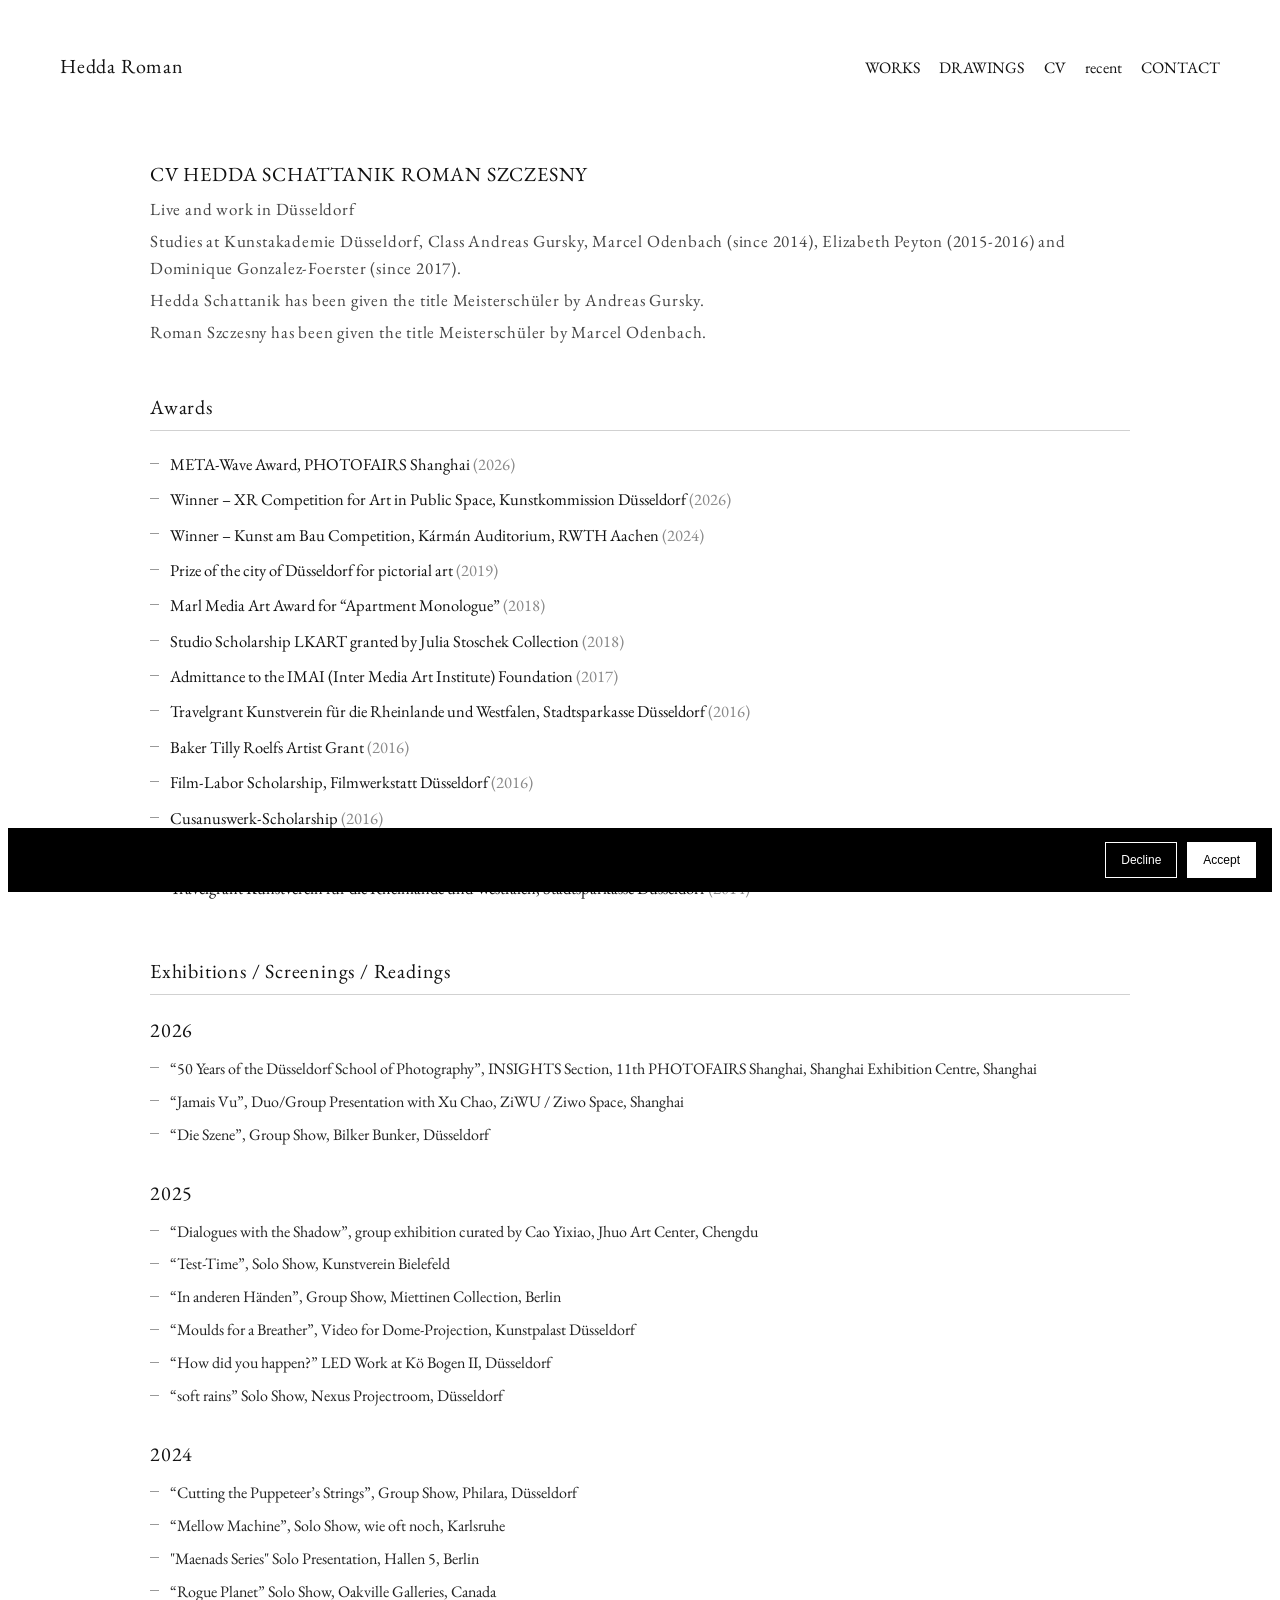
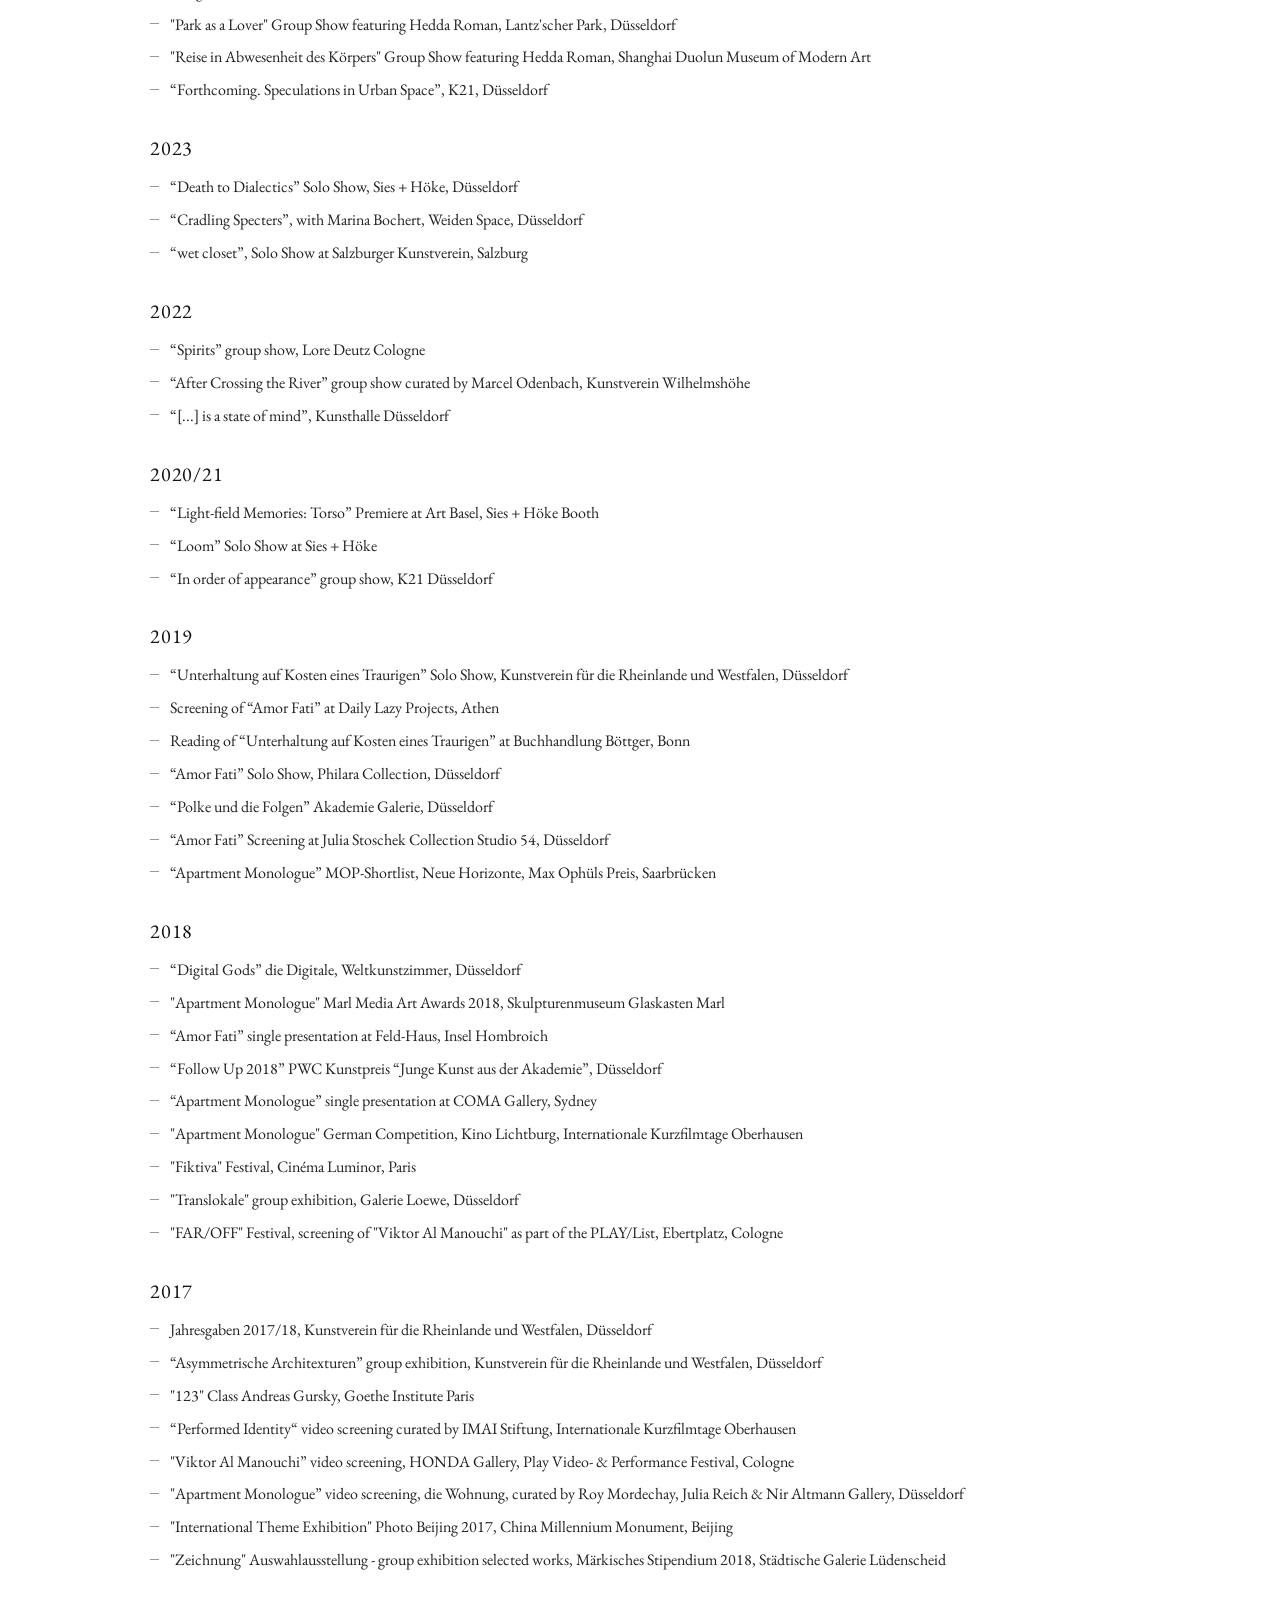
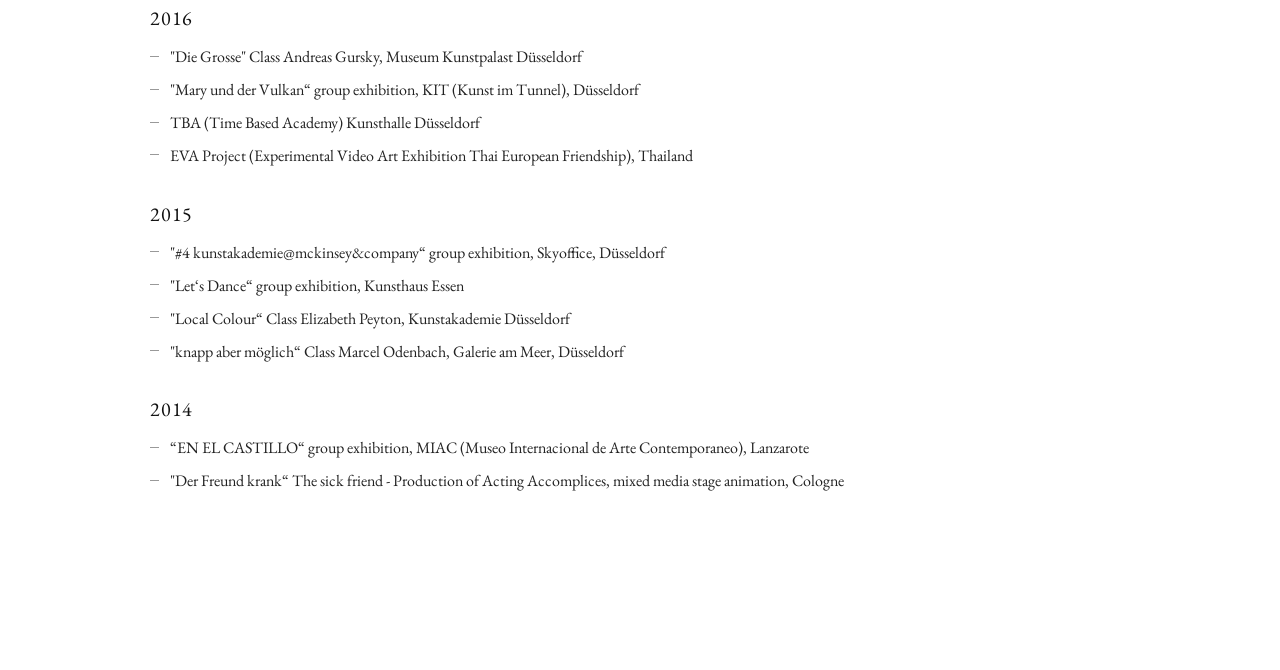
<file: cv.html>
<!DOCTYPE html>
<html lang="en">
<head>
<meta charset="utf-8">
<meta name="viewport" content="width=device-width, initial-scale=1">
<title>cv — Hedda Roman</title>
<link rel="preconnect" href="https://fonts.googleapis.com">
<link rel="preconnect" href="https://fonts.gstatic.com" crossorigin>
<link href="https://fonts.googleapis.com/css2?family=EB+Garamond:ital,wght@0,400;0,500;1,400&family=Jost:wght@400;500;600;800&display=swap" rel="stylesheet">
<link rel="stylesheet" href="style.css">
</head>
<body>

<header class="cv__bar">
  <a class="brand" href="index.html">Hedda Roman</a>
  <nav class="nav" data-nav aria-label="Primary"></nav>
</header>

<main class="cv">
  <div class="cv__wrap">
    <h1 class="cv__title" data-cv-title></h1>
    <div class="cv__subtitle" data-cv-intro></div>
    <section>
      <h2 data-i18n="cvHeadings.awards">Awards</h2>
      <div data-cv-awards></div>
    </section>
    <section>
      <h2 data-i18n="cvHeadings.shows">Exhibitions / Screenings / Readings</h2>
      <div data-cv-exh></div>
    </section>
  </div>
</main>

<script src="data.js"></script>
<script src="app.js"></script>
<script>
(function () {
  document.querySelector('[data-nav]').innerHTML = navMarkup('CV', '');

  document.querySelector('[data-cv-title]').textContent = CV.title;
  document.querySelector('[data-cv-intro]').innerHTML =
    CV.intro.map(p => `<p style="margin:0 0 6px">${p}</p>`).join('');

  document.querySelector('[data-cv-awards]').innerHTML = CV.awards
    .map(([txt, yr]) => `<p class="award">${txt} <span style="color:#888">(${yr})</span></p>`)
    .join('');

  document.querySelector('[data-cv-exh]').innerHTML = CV.exhibitions
    .map(([year, items]) => `
      <div class="year-group">
        <p class="year">${year}</p>
        ${items.map(t => `<p class="exh">${t}</p>`).join('')}
      </div>`)
    .join('');
})();
</script>
</body>
</html>
</file>
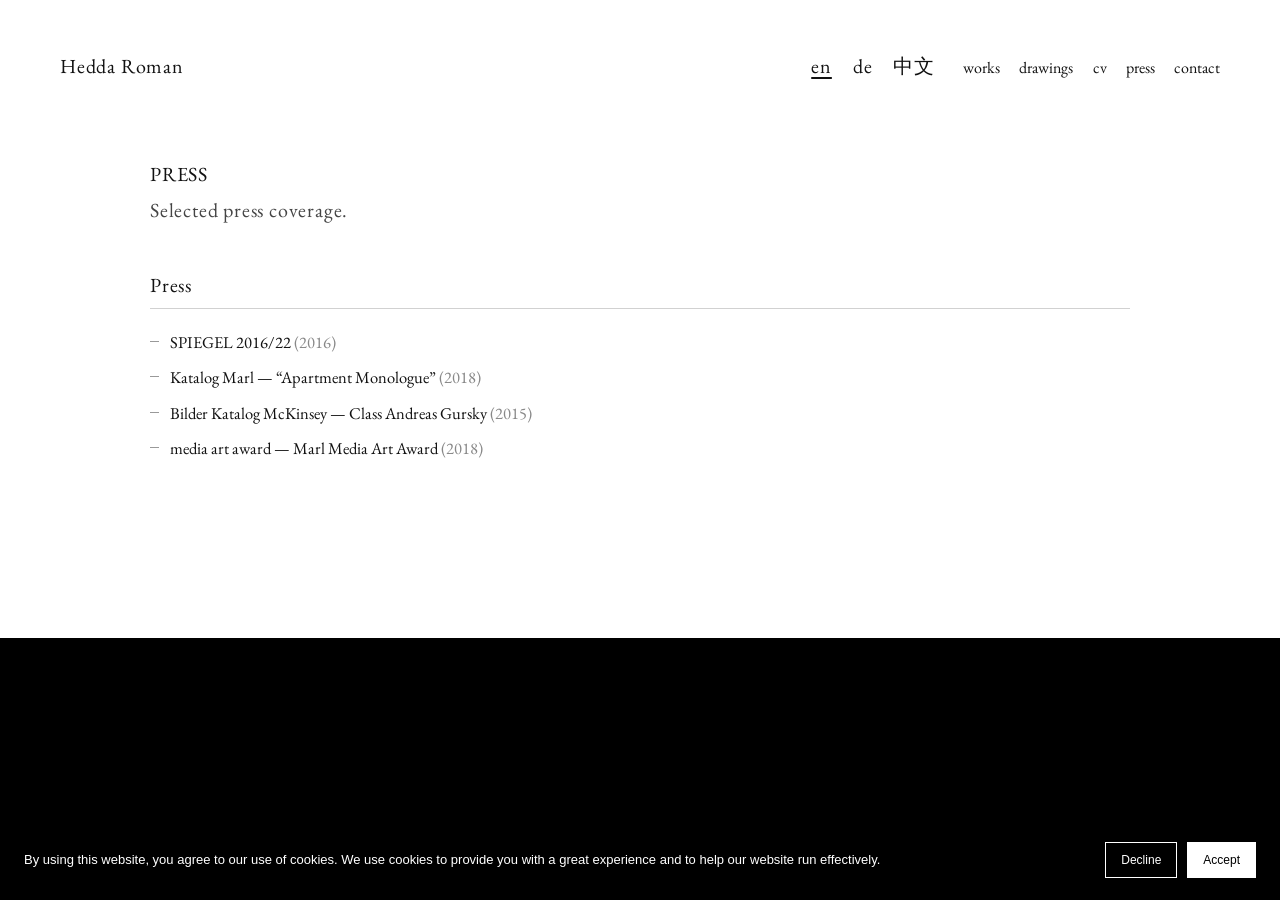
<file: press.html>
<!DOCTYPE html>
<html lang="en">
<head>
<meta charset="utf-8">
<meta name="viewport" content="width=device-width, initial-scale=1">
<title>press — Hedda Roman</title>
<link rel="preconnect" href="https://fonts.googleapis.com">
<link rel="preconnect" href="https://fonts.gstatic.com" crossorigin>
<link href="https://fonts.googleapis.com/css2?family=EB+Garamond:ital,wght@0,400;0,500;1,400&family=Jost:wght@400;500;600;800&display=swap" rel="stylesheet">
<link rel="stylesheet" href="style.css">
</head>
<body data-title-key="press">

<header class="cv__bar">
  <a class="brand" href="index.html">Hedda Roman</a>
  <div class="sqs-slice lang" data-slice-type="language" data-lang></div>
  <nav class="nav" data-nav aria-label="Primary"></nav>
</header>

<main class="cv">
  <div class="cv__wrap">
    <h1 class="cv__title" data-i18n="press.title">PRESS</h1>
    <div class="cv__subtitle" data-i18n="press.subtitle">Selected press coverage.</div>
    <section>
      <h2 data-i18n="press.section">Press</h2>
      <div data-press></div>
    </section>
  </div>
</main>

<script src="data.js"></script>
<script src="i18n.js"></script>
<script src="app.js"></script>
<script>
(function () {
  document.querySelector('[data-nav]').innerHTML = navMarkup('PRESS', '', SITE.navContact);

  const PRESS = [
    ['SPIEGEL 2016/22', '2016'],
    ['Katalog Marl — “Apartment Monologue”', '2018'],
    ['Bilder Katalog McKinsey — Class Andreas Gursky', '2015'],
    ['media art award — Marl Media Art Award', '2018']
  ];
  document.querySelector('[data-press]').innerHTML = PRESS
    .map(([txt, yr]) => `<p class="award">${txt} <span style="color:#888">(${yr})</span></p>`)
    .join('');
})();
</script>
</body>
</html>
</file>
<file: style.css>
/* ==========================================================================
   Hedda Roman — site clone
   Stylesheet rebuilt 1:1 from the live Squarespace cover-page theme.
   Token values are copied verbatim from the original's #slide-styles block:

     .branding-font  { font-family:EB Garamond;font-weight:400;font-size:20px;
                       text-transform:none;letter-spacing:.04em;line-height:1em }
     .navigation-font{ font-family:EB Garamond;font-weight:400;font-size:20px;
                       text-transform:lowercase;letter-spacing:.04em }
     .heading-font   { font-family:futura-pt;font-size:86px;font-weight:400;
                       letter-spacing:.01em;line-height:1em }
     .body-font      { font-family:futura-pt;font-weight:800;font-size:106px;
                       line-height:1.4em;letter-spacing:.04em }

     .sqs-slide-layer.full-width-height { position:absolute;top:0;left:0;
                                          width:100%;height:100%;overflow:hidden }
     .sqs-slide-layer-content     { position:relative;padding:40px 60px 60px 60px;
                                    box-sizing:border-box }
     .full-width-height>.sqs-slide-layer-content { height:100% }
     .align-content-center-vert   { display:flex;justify-content:center;
                                    flex-direction:column }
     .sqs-slice-group.top-full-width { position:absolute;top:40px;left:60px;right:60px }
     .group-links.top-right          { position:absolute;top:40px;right:60px }
     .group-copy.restrict-width-1000 { max-width:880px;width:100% }
     .alignment-left .sqs-slide-layer-content .group-copy,
     .alignment-left [data-slice-type="body"] { text-align:left;margin-left:0;
                                               margin-right:auto }
     [data-slice-type="body"] { max-width:36em }
     [data-slice-type="navigation"] ul { font-family:EB Garamond;font-weight:400;
        font-size:20px;text-transform:lowercase;letter-spacing:.04em }
     navigation ul li a { padding:.8em .6em ; color:#fff; transition:color 100ms ease-in-out }
     navigation ul li:first-of-type a { padding-left:0 }
     navigation ul li:last-of-type  a { padding-right:0 }
     navigation ul li a:hover { color:rgba(255,255,255,.6) }
     .social-icons-size-medium.social-icons-style-regular
       [data-slice-type="social-icons"] .icon-wrapper { width:24px;height:24px;margin:0 7px }
     .icon-wrapper { position:relative;overflow:hidden;vertical-align:middle;
                     transform:translatez(0) }
     .icon-wrapper>div { position:absolute;top:0;left:0;width:100%;height:100% }
     .icon-wrapper svg { position:absolute;top:0;left:0;width:100%;height:100% }
     (regular style) .icon-wrapper>div { transform:scale(2) }
     .scrim { position:absolute;inset:0;z-index:9999;
              background-color:rgba(0,0,0,.2) }
   ========================================================================== */

/* --------------------------------------------------------------------------
   Fonts — EB Garamond is used by the original for branding + navigation.
   futura-pt is an Adobe (Typekit) face the original loads via kit id; the
   closest free metric match is Jost, which we ship as the fallback chain.
   -------------------------------------------------------------------------- */

:root {
  --overlay: rgba(0, 0, 0, 0.2);   /* .scrim background-color in the original */
  --fg: #ffffff;
  --pad-top: 40px;
  --pad-right: 60px;
  --pad-bottom: 60px;
  --pad-left: 60px;
  --ease: cubic-bezier(0.25, 0.1, 0.25, 1);
  --font-serif: 'EB Garamond';
  --font-sans: 'Jost', futura-pt, 'Century Gothic', 'Futura', 'Helvetica Neue', Arial, sans-serif;
}

* { box-sizing: border-box; }

html, body {
  margin: 0;
  padding: 0;
  background: #000;
  color: var(--fg);
  font-family: var(--font-serif);
  -webkit-font-smoothing: antialiased;
  -moz-osx-font-smoothing: grayscale;
  text-rendering: optimizeLegibility;
}

a { color: inherit; text-decoration: none; }

img { display: block; max-width: 100%; }

/* --------------------------------------------------------------------------
   Cover shell — mirrors
   .sqs-slide-layer.full-width-height / .sqs-slide-layer-content
   -------------------------------------------------------------------------- */

.cover {
  position: absolute;
  top: 0;
  left: 0;
  width: 100%;
  height: 100%;
  min-height: 100vh;
  overflow: hidden;
}

/* The theme stacks two .sqs-slide-layer.full-width-height siblings:
   layer-back (media) under layer-front (content). Both are absolute. */
.cover--front { z-index: 1; pointer-events: none; }
.cover--front a,
.cover--front .nav,
.cover--front .social { pointer-events: auto; }

/* [data-slice-type="gallery"] — position:absolute; inset:0; z-index:0.
   Media fills its box edge-to-edge with object-fit:cover, so every corner of
   every viewport (any aspect ratio, phone or desktop) is always covered —
   no letterboxing, no gap at the bottom-right. */
.cover__media {
  position: absolute;
  top: 0;
  left: 0;
  width: 100%;
  height: 100%;
  z-index: 0;
  background: #000;
  overflow: hidden;
}

.cover__media img,
.cover__media video {
  position: absolute;
  top: 0;
  left: 0;
  width: 100%;
  height: 100%;
  min-width: 0;
  min-height: 0;
  object-fit: cover;
  border: 0;
  pointer-events: none;
}

/* portrait-orientation stills fall back to contain, matching the original's
   "grid-gallery-ratio-original" behaviour */
.cover__media.is-framed img,
.cover__media.is-framed video {
  object-fit: contain;
}

/* ---- video background (homepage) ----------------------------------------
   The original's first slide is a full-bleed Vimeo embed. The theme paints the
   <img class="custom-fallback-image"> underneath and fades it out once the
   player reports ready. On touch devices the original swaps the player for
   the still (.gallery-video-background.mobile), which we mirror in JS. */
.cover__media .custom-fallback-image {
  position: absolute;
  top: 0;
  left: 0;
  width: 100%;
  height: 100%;
  object-fit: cover;
  transition: opacity 200ms ease-in;
}

.cover__media iframe.background-video {
  position: absolute;
  top: 0;
  left: 0;
  width: 100%;
  height: 100%;
  border-width: 0;
  opacity: 0;
  transition: opacity 200ms ease-in;
  pointer-events: none;
}

.cover__media.is-video-ready iframe.background-video { opacity: 1; }

/* .scrim — the theme paints rgba(0,0,0,.2) at z-index:9999, but the slide is
   .auto-overlay with a full-bleed video, so the visible scrim is transparent
   for the video background. We keep an inert layer for parity and let the
   gallery-style rule below decide the tint. */
.cover__scrim {
  position: absolute;
  top: 0;
  left: 0;
  width: 100%;
  height: 100%;
  z-index: 9999;
  pointer-events: none;
  background-color: transparent;
  transition: background 170ms ease-out, opacity 170ms ease-out;
}

.cover.has-scrim .cover__scrim { background-color: var(--overlay); }

/* --------------------------------------------------------------------------
   Foreground — .sqs-slide-layer-content
   -------------------------------------------------------------------------- */

/* .sqs-slide-layer-content — block box, padding 40/60/60/60.
   The theme layers .align-content-center-vert on the homepage, which turns it
   into a flex column so the single .group-copy child is centred vertically.
   Measured geometry on the live site at 1440x900:
     .sqs-slide-layer-content  display:block  padding 40px 60px 60px 60px
     .group-copy               height 52.8px  rect.y 414
   We use the flex variant for centring and pin .cover__copy to the measured
   offset so both the box and its position line up. */
.cover__inner {
  position: relative;
  z-index: 9999;
  height: 100%;
  min-height: 100vh;
  padding: 40px 60px 60px 60px;
  box-sizing: border-box;
  display: flex;
  flex-direction: column;
  justify-content: center;      /* .align-content-center-vert */
}

/* ---- .sqs-slice-group.group-branding.top-full-width ----------------------
   Live geometry: group rect [60,40,1320,52] with zero padding; the h1 carries
   16px vertical margins that push it to y=56, aligning its baseline with the
   nav text (which uses the same 16px vertical padding). */
.cover__brand {
  position: absolute;
  top: 40px;
  left: 60px;
  right: 60px;
  z-index: 2;
}

/* ---- .sqs-slice-group.group-copy.align-center-vert.restrict-width-1000 ----
   Measured on the live homepage: position:static, top:50%, height 52.8px,
   rect y=414 in a 900px viewport. The theme achieves this with
   .align-center-vert { top:50%; transform:translatey(-50%) } inside a
   non-flex layer; we reproduce the same offset arithmetically below so the
   box lands in the identical place without needing flex centring. */
.cover__copy {
  position: static;
  top: 50%;
  max-width: 880px;
  width: 100%;
  margin-left: 0;               /* .alignment-left */
  margin-right: auto;
  text-align: left;
}

/* .sqs-slice-group.group-links.responsive-wrapper.top-right -----------
   Measured on the live site: position:absolute; top:40px; right:60px;
   display:block. The two .sqs-slice children (social-icons, navigation) are
   inline-block with `margin-left:1em` between siblings. */
.cover__links {
  position: absolute;
  top: 40px;
  right: 60px;
  z-index: 3;
  display: block;
  white-space: nowrap;
  line-height: 20px;
}

/* .responsive-wrapper .sqs-slice:not(:first-child) { margin-left:1em } */
.cover__links > .sqs-slice { display: inline-block; vertical-align: middle; }
.cover__links > .sqs-slice ~ .sqs-slice { margin-left: 1em; }

/* --------------------------------------------------------------------------
   Typography — .branding-font / .navigation-font / .heading-font / .body-font
   Measured values from the live site (Chrome 1440x900):
     branding  : EB Garamond 400 / 20px / lh 20px / ls 0.8px / none
     navigation: EB Garamond 400 / 20px / lh 20px / ls 0.8px / lowercase
                  li a padding .8em .6em (16px 12px), display:inline-block
   -------------------------------------------------------------------------- */

.brand,
.cover__brand a,
.cover__brand h1,
#sqs-slash-page-header {
  display: inline-block;
  vertical-align: top;
  font-family: var(--font-serif);
  font-weight: 400;
  font-style: normal;
  font-size: 20px;
  line-height: 20px;
  text-transform: none;
  letter-spacing: 0.04em;   /* 20px * .04 = 0.8px */
  margin: 16px 0;           /* live: h1 margins offset the text to y=56 */
  color: #fff;
}

.nav ul {
  list-style: none;
  margin: 0;
  padding: 0;
  font-family: var(--font-serif);
  font-weight: 400;
  font-style: normal;
  font-size: 20px;
  line-height: 20px;
  text-transform: lowercase;      /* the original lowercases the menu labels */
  letter-spacing: 0.04em;         /* 20px * .04 = 0.8px */
  display: block;
  white-space: nowrap;
}

.nav li { display: inline-block; margin: 0; }

/* .navigation ul li a — measured: display:block, padding 16px 12px (=.8em .6em
   at 20px), content-box so the computed height is the 20px line box and the
   padding extends the layout box to 52px, exactly as the original. */
.nav a {
  display: block;
  box-sizing: content-box;
  padding: 0.8em 0.6em;
  color: #fff;
  transition: color 100ms ease-in-out;
}

.nav li:first-of-type a { padding-left: 0; }
.nav li:last-of-type  a { padding-right: 0; }

.nav a:hover,
.nav a:focus { color: rgba(255, 255, 255, 0.6); }

/* body copy: .body-font is futura-pt 800 @106px in the theme, but every slide
   that actually fills this slot overrides it. Kept as an h-large default and
   overridden per page via .copy / .prose. */
.copy {
  max-width: 36em;
  font-family: var(--font-sans);
  font-weight: 400;
  font-size: 26px;
  line-height: 1.3em;
  letter-spacing: 0.5px;
  text-align: left;
  margin: 0;
}

.copy p { margin: 0; }
.copy p:not(:last-of-type) { margin-bottom: 1em; }

.copy a,
.copy a:visited {
  color: #fff;
  text-decoration: none;
  border-bottom: solid 1px rgba(255, 255, 255, 0.2);
  transition: border-color 170ms ease-in-out;
}

.copy a:hover,
.copy a:focus { border-bottom-color: #fff; }

/* --------------------------------------------------------------------------
   Social icons — .icon-wrapper @24px, inner div scaled 2x
   -------------------------------------------------------------------------- */

/* .responsive-wrapper .sqs-slice + .sqs-slice { margin-left:1em } gives the
   gap between the icon rail and the menu. Measured: the first icon box sits at
   x=942 with margin-left 7px, and the menu starts at x=1027. */
/* .social is the [data-slice-type="social-icons"] slice itself */
.social {
  display: inline-block;
  white-space: nowrap;
}

.nav-wrap { display: inline-block; vertical-align: middle; }
.nav { display: inline-block; vertical-align: middle; }

.social a.icon-wrapper {
  position: relative;
  display: inline-block;
  overflow: hidden;
  vertical-align: middle;
  width: 24px;
  height: 24px;
  margin: 0 7px;                 /* measured: margin-left 7px on the first icon */
  transform: translatez(0);
  transition: opacity 100ms ease-in-out;
}

/* the theme keeps the 7px box on every icon — no first/last zeroing */

.social a.icon-wrapper > div {
  position: absolute;
  top: 0;
  left: 0;
  width: 100%;
  height: 100%;
  transform: scale(2);          /* .social-icons-style-regular */
}

.social a.icon-wrapper svg {
  position: absolute;
  top: 0;
  left: 0;
  width: 100%;
  height: 100%;
  fill: #fff;
}

.social a.icon-wrapper:hover { opacity: 0.6; }

/* --------------------------------------------------------------------------
   Language switcher — styled as a third slice next to social + nav
   -------------------------------------------------------------------------- */

.lang {
  display: inline-block;
  vertical-align: middle;
  white-space: nowrap;
}

.lang button {
  display: inline-block;
  padding: 0.8em 0.45em;
  border: 0;
  background: none;
  cursor: pointer;
  font-family: var(--font-serif);
  font-weight: 400;
  font-size: 20px;
  line-height: 20px;
  letter-spacing: 0.04em;
  color: #fff;
  transition: color 100ms ease-in-out;
  -webkit-appearance: none;
  appearance: none;
}

.lang button + button { margin-left: 0.15em; }

.lang button:hover,
.lang button:focus { color: rgba(255, 255, 255, 0.6); }

.lang button.is-active {
  color: #fff;
  text-decoration: underline;
  text-underline-offset: 4px;
}

/* --- placement -----------------------------------------------------------
   The switcher always sits immediately to the LEFT of the menu. Both groups
   are right-anchored, so inserting it there leaves the menu (and, on the
   cover pages, the icon rail) at exactly the x the original renders them. */
.cover__links .lang { margin: 0 1.2em; }

.cv__bar .lang,
.page__head .lang { margin-left: auto; }

.cv__bar .nav,
.page__head .nav { margin-left: 1.2em; }

/* dark text variants on the white pages */
.page__head .lang button,
.cv__bar .lang button { color: #111; }
.page__head .lang button:hover,
.page__head .lang button:focus,
.cv__bar .lang button:hover,
.cv__bar .lang button:focus { color: rgba(0, 0, 0, 0.6); }
.page__head .lang button.is-active,
.cv__bar .lang button.is-active { color: #111; }

/* --------------------------------------------------------------------------
   Thumbnail rail (works navigation)
   -------------------------------------------------------------------------- */

.rail {
  position: fixed;
  z-index: 100010;
  left: 0;
  right: 0;
  bottom: 0;
  padding: 14px 60px calc(18px + env(safe-area-inset-bottom, 0px));
  display: flex;
  gap: 10px;
  overflow-x: auto;
  scrollbar-width: none;
  background: linear-gradient(to top, rgba(0, 0, 0, 0.62), rgba(0, 0, 0, 0));
  opacity: 0;
  transform: translateY(100%);
  transition: opacity 380ms var(--ease), transform 480ms var(--ease);
  -webkit-overflow-scrolling: touch;
}

.rail::-webkit-scrollbar { display: none; }

.rail.is-open { opacity: 1; transform: translateY(0); }

.rail button {
  flex: 0 0 auto;
  width: 86px;
  height: 54px;
  padding: 0;
  border: 1px solid rgba(255, 255, 255, 0.35);
  background: #111 center/cover no-repeat;
  cursor: pointer;
  opacity: 0.55;
  transition: opacity 240ms var(--ease), border-color 240ms var(--ease), transform 300ms var(--ease);
}

.rail button:hover { opacity: 0.9; transform: translateY(-3px); }

.rail button.is-active {
  opacity: 1;
  border-color: #fff;
}

.rail-toggle {
  position: fixed;
  z-index: 10001;
  right: 60px;
  bottom: 26px;
  width: 40px;
  height: 40px;
  border-radius: 50%;
  border: 1px solid rgba(255, 255, 255, 0.5);
  background: rgba(0, 0, 0, 0.3);
  color: #fff;
  cursor: pointer;
  display: none;
  place-items: center;
  backdrop-filter: blur(6px);
  transition: background 240ms var(--ease), transform 300ms var(--ease);
}

.rail-toggle:hover { background: rgba(0, 0, 0, 0.55); transform: scale(1.08); }
.rail-toggle.has-rail { display: grid; }
.rail-toggle svg { width: 16px; height: 16px; fill: currentColor; }

/* --------------------------------------------------------------------------
   Scroll-driven index page (recent / drawings) — white theme, as original
   -------------------------------------------------------------------------- */

.page {
  position: relative;
  z-index: 1;
  background: #fff;
  color: #111;
  min-height: 100vh;
}

.page__head {
  position: sticky;
  top: 0;
  z-index: 10;
  display: flex;
  align-items: baseline;
  justify-content: space-between;
  gap: 24px;
  padding: 40px 60px;
  background: rgba(255, 255, 255, 0.94);
  color: #111;
  backdrop-filter: blur(10px);
}

.page__head .brand,
.page__head .nav a { color: #111; }
.page__head .nav a:hover { color: rgba(0, 0, 0, 0.6); }

.gallery {
  display: grid;
  grid-template-columns: repeat(2, minmax(0, 1fr));
  gap: 2px;
  padding: 2px;
}

.gallery figure {
  margin: 0;
  overflow: hidden;
  background: #f2f2f2;
  cursor: zoom-in;
}

.gallery img {
  width: 100%;
  height: auto;
  transition: transform 900ms var(--ease), filter 600ms var(--ease);
}

.gallery figure:hover img { transform: scale(1.045); }

/* --------------------------------------------------------------------------
   Lightbox
   -------------------------------------------------------------------------- */

.lightbox {
  position: fixed;
  inset: 0;
  z-index: 100000;
  display: none;
  align-items: center;
  justify-content: center;
  background: rgba(0, 0, 0, 0.94);
}

.lightbox.is-open { display: flex; }

.lightbox img {
  max-width: 92vw;
  max-height: 88vh;
  object-fit: contain;
}

.lightbox__nav {
  position: absolute;
  top: 50%;
  transform: translateY(-50%);
  width: 54px;
  height: 54px;
  border: 0;
  background: none;
  color: #fff;
  font-size: 34px;
  line-height: 1;
  cursor: pointer;
  opacity: 0.55;
  transition: opacity 200ms var(--ease);
}

.lightbox__nav:hover { opacity: 1; }
.lightbox__nav.prev { left: 2vw; }
.lightbox__nav.next { right: 2vw; }

.lightbox__close {
  position: absolute;
  top: 22px;
  right: 26px;
  width: 44px;
  height: 44px;
  border: 0;
  background: none;
  color: #fff;
  font-size: 30px;
  cursor: pointer;
  opacity: 0.6;
  transition: opacity 200ms var(--ease), transform 300ms var(--ease);
}

.lightbox__close:hover { opacity: 1; transform: rotate(90deg); }

/* --------------------------------------------------------------------------
   CV page
   -------------------------------------------------------------------------- */

.cv {
  position: relative;
  z-index: 1;
  background: #fff;
  color: #111;
  padding: 160px 60px 120px;
}

.cv__wrap { max-width: 980px; margin: 0 auto; }

.cv__bar {
  position: fixed;
  top: 0;
  left: 0;
  right: 0;
  z-index: 10;
  display: flex;
  align-items: baseline;
  justify-content: space-between;
  padding: 40px 60px;
  background: rgba(255, 255, 255, 0.94);
  backdrop-filter: blur(10px);
}

.cv__bar .brand,
.cv__bar .nav a { color: #111; }
.cv__bar .nav a:hover { color: rgba(0, 0, 0, 0.6); }

.cv__title {
  font-family: var(--font-serif);
  font-weight: 400;
  font-size: 20px;
  letter-spacing: 0.04em;
  line-height: 1.4em;
  margin: 0 0 8px;
}

.cv__subtitle {
  font-family: var(--font-serif);
  font-size: 20px;
  letter-spacing: 0.04em;
  line-height: 1.4em;
  color: #444;
  margin: 0 0 48px;
}

.cv h2 {
  font-family: var(--font-serif);
  font-weight: 400;
  font-size: 20px;
  letter-spacing: 0.04em;
  text-transform: none;
  margin: 0 0 20px;
  padding-bottom: 10px;
  border-bottom: 1px solid rgba(0, 0, 0, 0.18);
}

.cv section { margin-bottom: 56px; }

.cv p { margin: 0 0 12px; font-size: 17px; line-height: 1.55; }

.cv .year-group { margin-bottom: 30px; }

.cv .year {
  font-family: var(--font-serif);
  font-weight: 400;
  font-size: 20px;
  letter-spacing: 0.04em;
  margin: 0 0 10px;
}

.cv .exh {
  font-size: 16px;
  line-height: 1.62;
  margin: 0 0 7px;
  padding-left: 20px;
  position: relative;
  color: #222;
}

.cv .exh::before {
  content: '';
  position: absolute;
  left: 0;
  top: 0.72em;
  width: 9px;
  height: 1px;
  background: #999;
}

.cv .award {
  font-size: 16.5px;
  line-height: 1.6;
  margin: 0 0 9px;
  padding-left: 20px;
  position: relative;
}

.cv .award::before {
  content: '';
  position: absolute;
  left: 0;
  top: 0.72em;
  width: 9px;
  height: 1px;
  background: #999;
}

/* --------------------------------------------------------------------------
   GDPR cookie banner — geometry captured from the live site's runtime DOM
   -------------------------------------------------------------------------- */

.cookie-banner-mount-point {
  position: fixed;
  left: 8px;
  right: 8px;
  bottom: 8px;
  z-index: 100000;
  font-family: -apple-system, BlinkMacSystemFont, 'Segoe UI', Roboto, sans-serif;
}

.gdpr-cookie-banner {
  display: flex;
  align-items: center;
  justify-content: space-between;
  gap: 24px;
  padding: 14px 16px;
  background: #000;
  color: #fff;
}

.gdpr-cookie-banner .disclaimer-text {
  margin: 0;
  font-size: 13px;
  line-height: 1.4;
  letter-spacing: 0;
}

.gdpr-cookie-banner .button-group {
  display: flex;
  align-items: center;
  gap: 10px;
  flex: 0 0 auto;
}

.gdpr-cookie-banner button {
  padding: 11px 15px;
  font-size: 12px;
  font-family: inherit;
  border-radius: 0;
  cursor: pointer;
  line-height: 1;
}

.gdpr-cookie-banner .decline {
  background: #000;
  color: #fff;
  border: 1px solid #fff;
}

.gdpr-cookie-banner .accept {
  background: #fff;
  color: #000;
  border: 1px solid #fff;
}

@media (max-width: 600px) {
  .gdpr-cookie-banner { flex-direction: column; align-items: flex-start; gap: 10px; }
}

/* --------------------------------------------------------------------------
   Reveal animation
   -------------------------------------------------------------------------- */

.reveal {
  opacity: 0;
  transform: translateY(18px);
  transition: opacity 900ms var(--ease), transform 900ms var(--ease);
}

.reveal.is-in { opacity: 1; transform: none; }

/* --------------------------------------------------------------------------
   Responsive / H5.
   The theme's own mobile block keeps brand top-left and links top-right; the
   menu only stacks when the theme's JS detects it cannot fit on one line.
   We reproduce that runtime .stacked fallback as a viewport rule at 640px and
   move the whole links group BELOW the brand, so nothing ever overlaps.
   -------------------------------------------------------------------------- */

@media (max-width: 640px) {
  .cover__inner {
    padding: 20px;
    padding-bottom: calc(60px + env(safe-area-inset-bottom, 0px));
  }

  .cover__brand {
    top: 20px;
    left: 20px;
    right: 20px;
  }

  /* social / language / nav stack under the brand box (20px + 52px tall) */
  .cover__links {
    top: 78px;
    left: 20px;
    right: 20px;
    display: block;
    white-space: normal;
  }

  .cover__links > .sqs-slice { display: block; margin: 0 0 15px !important; }

  .social { margin-bottom: 15px; }
  .cover__links .lang { margin: 0 0 15px; }
  .lang button { font-size: 17px; padding: 0.35em 0.6em 0.35em 0; }

  .nav ul { display: block; font-size: 17px; }
  .nav li { display: block; margin: 0; }
  .nav li:not(:last-child) { margin-bottom: 15px; }
  .nav a { display: block; padding: 0; }

  .brand,
  #sqs-slash-page-header { font-size: 17px; }

  .works-title { font-size: 42px !important; }

  .gallery { grid-template-columns: 1fr; }
  .cv { padding: 140px 20px 80px; }
  .cv__bar,
  .page__head {
    padding: 20px;
    flex-wrap: wrap;
    gap: 4px 12px;
  }
  .cv__bar .brand,
  .page__head .brand { flex: 0 0 100%; }
  .cv__bar .lang,
  .page__head .lang { margin-left: 0; }
  .cv__bar .nav,
  .page__head .nav { margin-left: 0; }
  .cv__bar .nav ul,
  .page__head .nav ul { font-size: 14px; }
  .cv__bar .lang button,
  .page__head .lang button { font-size: 14px; padding: 0.4em 0.3em; }

  .rail { padding: 14px 20px calc(18px + env(safe-area-inset-bottom, 0px)); }
  .rail-toggle {
    right: 20px;
    bottom: calc(26px + env(safe-area-inset-bottom, 0px));
  }
  .rail button { width: 68px; height: 44px; }

  .cookie-banner-mount-point { bottom: calc(8px + env(safe-area-inset-bottom, 0px)); }
}

@media (prefers-reduced-motion: reduce) {
  * { transition: none !important; animation: none !important; }
  .reveal { opacity: 1; transform: none; }
}
</file>
